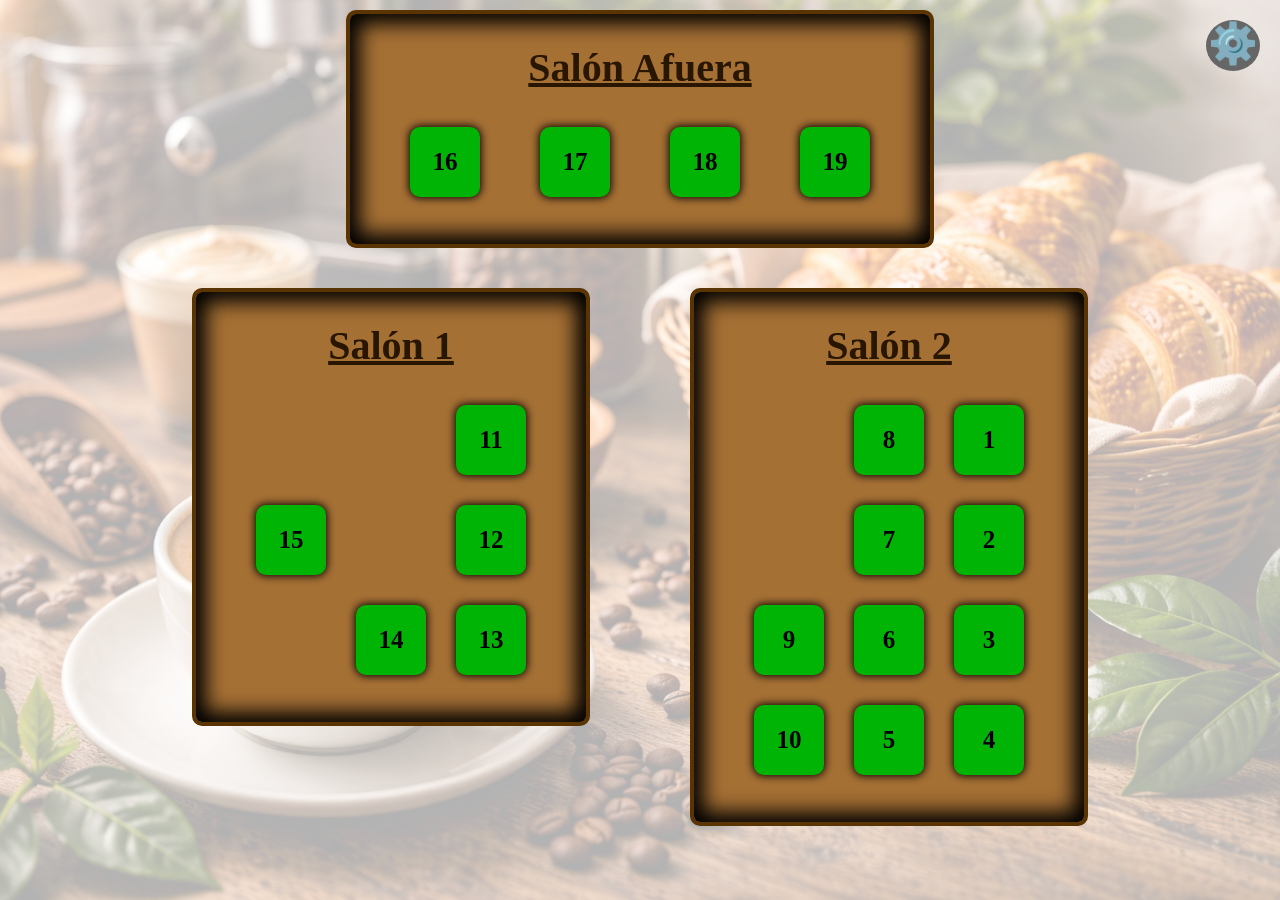
<file: index.html>
<!DOCTYPE html>
<html lang="en">
<head>
    <meta charset="UTF-8">
    <meta name="viewport" content="width=device-width, initial-scale=1.0">
    <title>MisiaPaula</title>
    <link rel="stylesheet" href="styles.css">
    <link rel="stylesheet" href="styleModal.css">
    <link rel="stylesheet" href="styleMoverMesa.css">
</head>
<body>
    <div class="fondo"></div>
    <a id="botonConfiguracion" href="PRODUCTOS/index.html" target="_blank">⚙️</a>

    <div class="divisionPrincipal" id="contenedorSalonAfuera">
        <div class="salones" id="salonAfuera">
            <h2 class="titulo-salon">Salón Afuera</h2>
            <div class="mesas" id="mesasAfuera">
                <button class="mesa" data-id="16">16</button>
                <button class="mesa" data-id="17">17</button>
                <button class="mesa" data-id="18">18</button>
                <button class="mesa" data-id="19">19</button>
            </div>
        </div>
    </div>
    <div class="divisionPrincipal" id="contenedorSalonesAdentro">
        <div class="salones" id="salonUno">
            <h2 class="titulo-salon">Salón 1</h2>
            <div class="mesas" id="mesasUno">
                <button class="mesa mesaInvisible"></button>
                <button class="mesa mesaInvisible"></button>
                <button class="mesa" data-id="11">11</button>
                <button class="mesa" data-id="15">15</button>
                <button class="mesa mesaInvisible"></button>
                <button class="mesa" data-id="12">12</button>
                <button class="mesa mesaInvisible"></button>
                <button class="mesa" data-id="14">14</button>
                <button class="mesa" data-id="13">13</button>
            </div>
        </div>
        <div class="salones" id="salonDos">
            <h2 class="titulo-salon">Salón 2</h2>
            <div class="mesas" id="mesasDos">
                <button class="mesa mesaInvisible"></button>
                <button class="mesa" data-id="8">8</button>
                <button class="mesa" data-id="1">1</button>
                <button class="mesa mesaInvisible"></button>
                <button class="mesa" data-id="7">7</button>
                <button class="mesa" data-id="2">2</button>
                <button class="mesa" data-id="9">9</button>
                <button class="mesa" data-id="6">6</button>
                <button class="mesa" data-id="3">3</button>
                <button class="mesa" data-id="10">10</button>
                <button class="mesa" data-id="5">5</button>
                <button class="mesa" data-id="4">4</button>
            </div>
        </div>
    </div>
    <div class="overlay" id="overlay">
        <div class="ventanaTotalComanda">
            <div class="ventanaModalProductosPedido">
                <button id="botonCerrarModal">X</button>
                <div id="productosGeneral">
                    <div id="categorias"></div>
                    <div id="barraBuscadora">
                        <div id="lupita">🔍</div>
                        <input type="text" id="inputBusqueda" placeholder="Buscar producto...">
                        <div id="resultadosBusqueda"></div>
                    </div>
                    <div id="productos"></div>
                </div>
                <div id="pedidosGeneral">
                    <div id="pedidos"></div>
                    <div id="total">
                        <span>Total:</span>
                        <span id="precioTotal">$0</span>
                    </div>
                </div>
            </div>
            <div class="botones-mesa">
            <button class="opciones-mesa" id="botonMoverMesa"><span>Mover mesa</span>➡️</button>
            <button class="opciones-mesa" id="tachoBasura">🗑</button>
            </div>
        </div>
    </div>
    <div class="overlayCambioMesa" id="CambiodeMesa">
        <div class="ventanaCambioMesa">
            <button id="botonCerrarModalCambioMesa">X</button>
            <h2 id="tituloCambioMesa">¿A que mesa quieres mover la mesa actual?</h2>
            <select id="inputCambioMesa">
                    <option value="" disabled selected>Selecciona La Mesa</option>
            </select>
        </div>
    </div>
    <script src="script.js"></script>
</body>
</html>
</file>
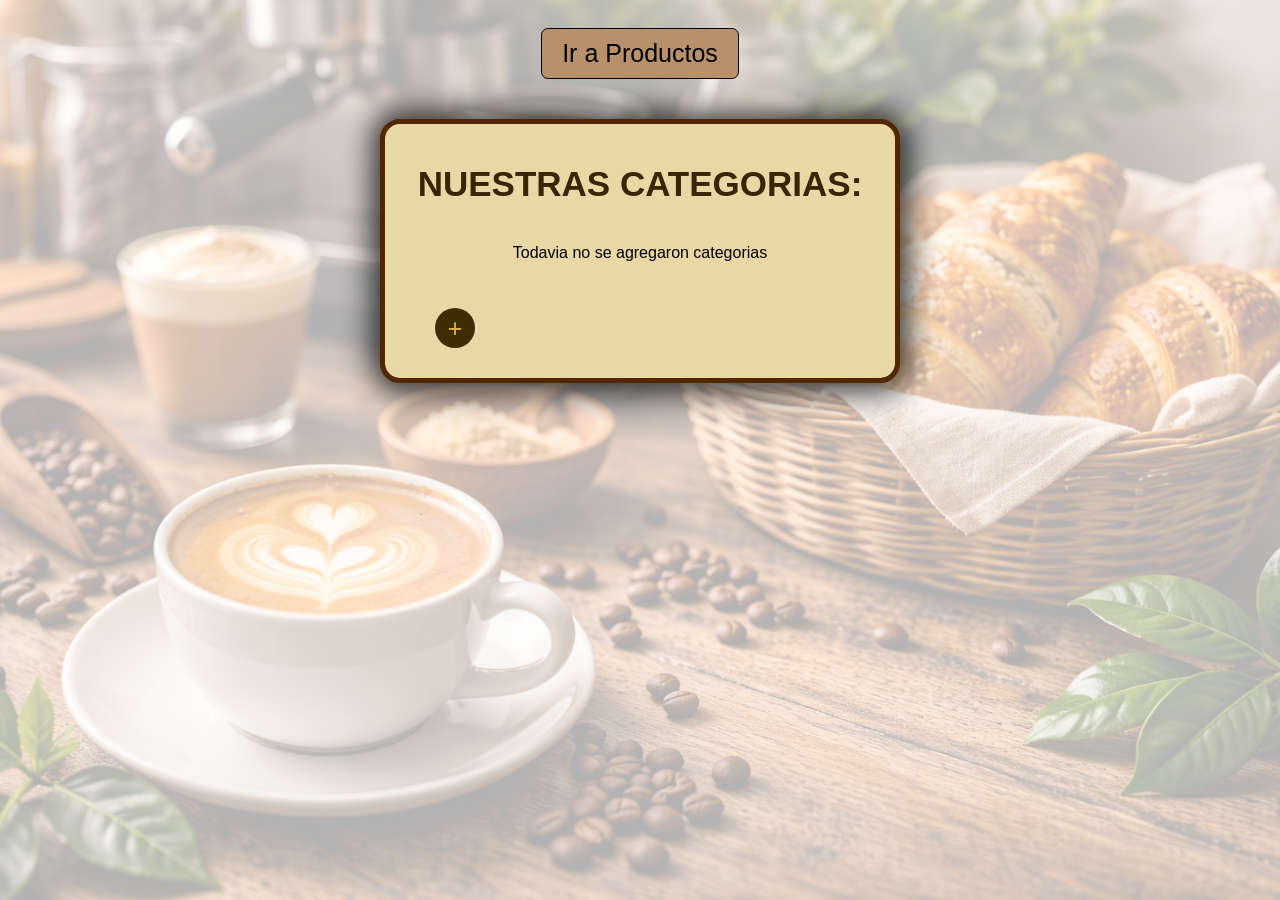
<file: CATEGORIAS/index.html>
<!DOCTYPE html>
<html lang="en">
<head>
    <meta charset="UTF-8">
    <meta name="viewport" content="width=device-width, initial-scale=1.0">
    <title>CATEGORIAS - MISIAPAULA</title>
    <link rel="stylesheet" href="styles.css">
    <link rel="stylesheet" href="styleForm.css">
    <link rel="stylesheet" href="stylePregSeg.css">
</head>
<body>
    <div class="fondo"></div>
    <a id="botonProductos" href="../PRODUCTOS/index.html">
        Ir a Productos
    </a>
    <p class="mensajeError" id="mensajeErrorCantidad"></p>
    <main>
        <h1>NUESTRAS CATEGORIAS:</h1>
        <table>
            <tbody>
            </tbody>
        </table>
        <button id="botonSumar">+</button>
    </main>
    <div class="overlay" id="overlay">
        <p class="mensajeError" id="mensajeErrorInput"></p>
        <div class="ventanaModal" id="formularioCategorias">
            <button id="botonCerrarModal">X</button>

            <h2>NUEVA CATEGORIA:</h2>

            <div class="campo">
                <label for="inputCategoria">Nombre:</label>
                <input type="text" id="inputCategoria">
            </div>

            <button id="botonGuardar">Guardar</button>
        </div>
    </div>
    <div class="overlaySeguridad" id="overlaySeguridad">
        <div class="ventanaModalSeguridad" id="ConsultaEliminacion">
            <p id="textoEliminacionCategoria"></p>
            <div class="botonesDecision">
                <button class="botonDecision" id="botonNo">No</button>
                <button class="botonDecision" id="botonSi">Si</button>
            </div>
        </div>
    </div>
    <script src="script.js"></script>
</body>
</html>
</file>
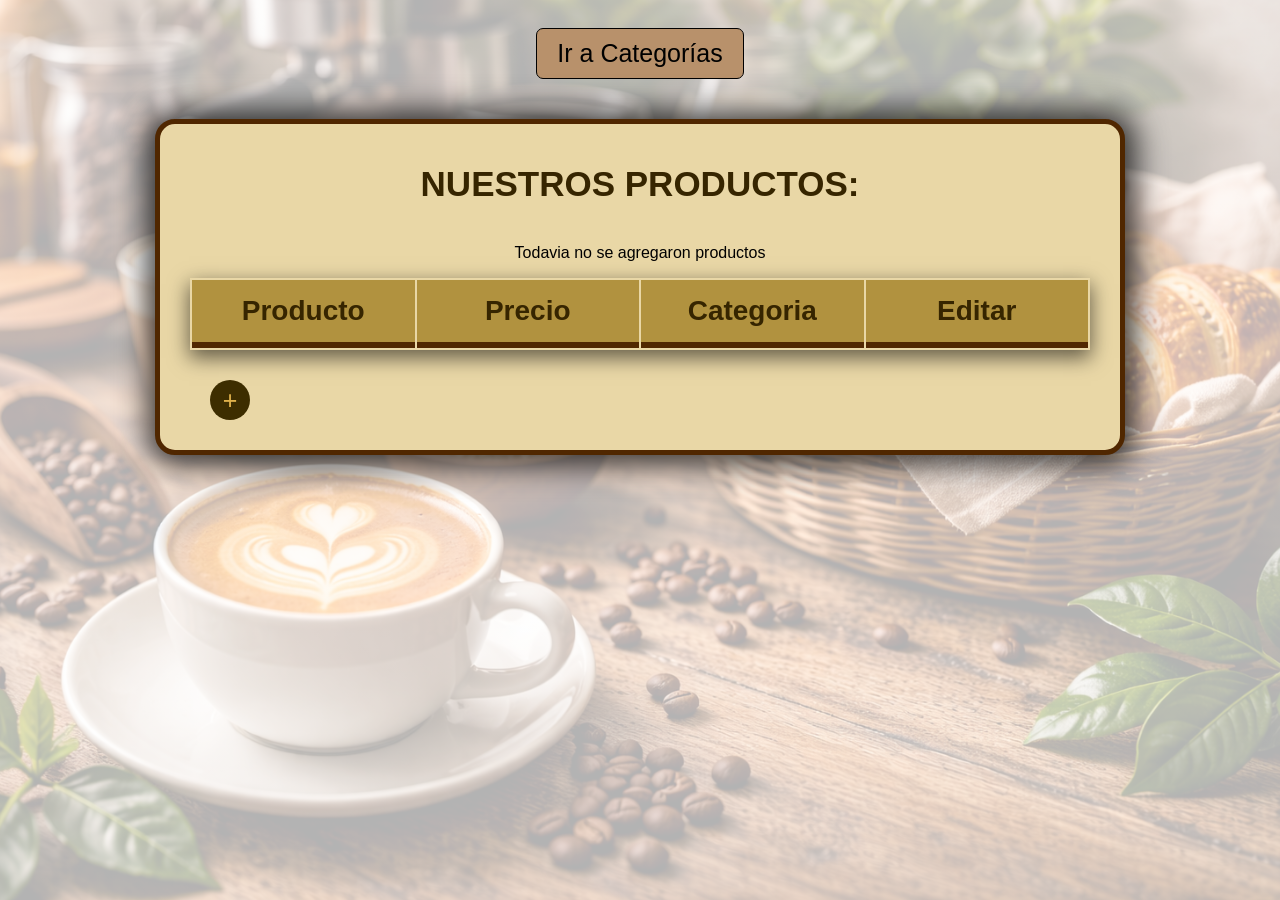
<file: PRODUCTOS/index.html>
<!DOCTYPE html>
<html lang="en">
<head>
    <meta charset="UTF-8">
    <meta name="viewport" content="width=device-width, initial-scale=1.0">
    <title>PRODUCTOS - MISIAPAULA</title>
    <link rel="stylesheet" href="styles.css">
    <link rel="stylesheet" href="styleForm.css">
    <link rel="stylesheet" href="stylePregSeg.css">
</head>
<body>
    <div class="fondo"></div>
    <a id="botonCategorias" href="../CATEGORIAS/index.html">
        Ir a Categorías
    </a>
    <main>
        <h1>NUESTROS PRODUCTOS:</h1>
        <table>
            <thead>
                <tr>
                    <th>Producto</th>
                    <th>Precio</th>
                    <th>Categoria</th>
                    <th>Editar</th>
                </tr>
            </thead>
            <tbody>
            </tbody>
        </table>
        <button id="botonSumar">+</button>
    </main>
    <div class="overlay" id="overlay">
        <p class="mensajeError" id="mensajeError"></p>
        <div class="ventanaModal" id="formularioProducto">
            <button id="botonCerrarModal">X</button>

            <h2>NUEVO PRODUCTO:</h2>

            <div class="campo">
                <label for="inputNombre">Nombre:</label>
                <input type="text" id="inputNombre">
            </div>

            <div class="campo">
                <label for="inputPrecio">Precio:</label>
                <input type="number" id="inputPrecio">
            </div>

            <div class="campo">
                <label for="inputCategoria">Categoría:</label>
                <select id="inputCategoria">
                    <option value="" disabled selected>Selecciona La Categoria</option>
                </select>
            </div>

            <button id="botonGuardar">Guardar</button>
        </div>
    </div>
    <div class="overlaySeguridad" id="overlaySeguridad">
        <div class="ventanaModalSeguridad" id="ConsultaEliminacion">
            <p id="textoEliminacionProducto"></p>
            <div class="botonesDecision">
                <button class="botonDecision" id="botonNo">No</button>
                <button class="botonDecision" id="botonSi">Si</button>
            </div>
        </div>
    </div>
    <script src="script.js"></script>
</body>
</html>
</file>
<file: styles.css>
body {
    margin: 0;
    font-family: Cambria, Cochin, Georgia, Times, 'Times New Roman', serif;
    display: flex;
    flex-direction: column;
}

.fondo {
    position: fixed;
    inset: 0;
    background-image:
        linear-gradient(rgba(255,255,255,0.7), rgba(255,255,255,0.7)),
        url("fondopagina.png");
    background-size: cover;
    background-position: center;
    background-repeat: no-repeat;
    z-index: -1;
}

/*BOTON CONFIGURACION*/
#botonConfiguracion{
    position: absolute;
    background-color: rgb(102, 102, 102);
    padding: 0px 2px 4px 2px;
    text-decoration: none ;
    border-radius: 50%;
    font-size: 40px;
    transition: font-size 0.3s, transform 0.3s;
    top: 20px;
    right: 20px;
}
#botonConfiguracion:hover {
    padding: 0px 2px 6px 2px;
    font-size: 60px;
    transform: rotate(180deg);
}

/*LOS 2 DIVS PRINCIPALES*/
.divisionPrincipal{
    display: flex;
    justify-content: center;
    gap: 100px;
}
/*DIV PRINCIPAL DE ABAJO*/
#contenedorSalonesAdentro{
    margin: 40px 40px;
}

/*LOS 3 SALONES*/
.salones{
    border: 4px solid rgb(90, 52, 2);
    border-radius: 10px;
    background-color: rgb(165, 112, 52);
    display: flex;
    flex-direction: column;
    box-shadow: inset 0px 0px 20px 10px rgb(0, 0, 0);
    text-align: center;
}

/*LA CAJA DE LAS MESAS*/
.mesas{
    display: flex;
    flex-wrap: wrap;
    margin: 20px 60px;
    gap: 30px;
    justify-content: center;
}

/*CADA MESA INDIVIDUAL*/
.mesa{
    display: flex;
    flex-direction: column;
    justify-content: center;
    align-items: center;
    text-align: center;
    width: 70px;
    height: 70px;
    border-radius: 10px;
    border: none;
    box-shadow: 0px 0px 9px 1px #000;
    background-color: rgb(0, 180, 6);
    transition: transform 0.2s, background-color 0.2s;
    font-size: 25px;
    font-family: Cambria, Cochin, Georgia, Times, 'Times New Roman', serif;
    font-weight: bold;
}
.mesa small{
    font-size: 20px;
    margin-top: 2px;
}
.mesa:not(.mesaInvisible):hover{
    background-color: rgb(0, 102, 2);
    transform: scale(1.2);
}

.mesaOcupada{
    background-color: #ff1e1e;
}
.mesa.mesaOcupada:hover{
    background-color: #be0000;
}

/*SALON DE AFUERA CON LA CAJA DE LAS MESAS*/
#salonAfuera{
    margin-top: 10px;
    height: 230px;
}
#mesasAfuera{
    gap: 60px;
}

/*SALON UNO*/
#salonUno{
    height: 430px;
    width: 390px;
}

/*SALON DOS*/
#salonDos{
    height: 530px;
    width: 390px;
}

/*TITULOS*/
.titulo-salon{
    color: rgb(41, 22, 0);
    margin: 30px 0 16px 0;
    font-size: 40px;
    text-decoration: underline;
}

.mesaInvisible{
    color: transparent;
    background-color: transparent;
    box-shadow: 0 0 0 0;
}
</file>
<file: styleModal.css>
.overlay {
    display: none;
    position: fixed;
    inset: 0;
    background-color: rgba(0, 0, 0, 0.733);
    justify-content: center;
    align-items: center;
    z-index: 1000;
}

/*ESTA ES LA VENTANA TOTAL CON EL TACHO INCLUIDO*/
.ventanaTotalComanda{
    height: 90vh;
    width: 90vw;
    display: flex;
    align-items: flex-end;
}

/*ESTA ES LA VENTANA CON LOS PRODUCTOS Y PEDIDOS (SIN EL TACHO)*/
.ventanaModalProductosPedido {
    height: 100%;
    width: 100%;
    border: 4px solid rgb(80, 39, 0);
    border-radius: 15px;
    display: flex;
    position: relative;
    box-sizing: border-box;
}

/*VENTANA DE LA IZQUIERDA (PRODUCTOS Y CATEGORIA)*/
#productosGeneral{
    display: flex;
    flex-direction: column;
    height: 100%;
    width: 50%;
    height: 100%;
    background-color: rgb(199, 139, 71);
    border-top-left-radius: 11px;
    border-bottom-left-radius: 11px;
    border-right: 3px solid black;
}
/*BARRA DE CATEGORIAS*/
#categorias {
    width: 100%;
    display: flex;
    gap: 10px;
    padding: 10px 0;
    border-bottom: 2px solid rgb(80, 39, 0);
}
/*cada boton de categoria*/
.categoria {
    flex: 1;
    border: 2px solid rgb(80, 39, 0);
    border-radius: 10px;
    background-color: #f8be72;
    font-size: 16px;
    font-weight: bold;
    cursor: pointer;
    white-space: normal; 
    word-wrap: break-word;
    overflow: hidden;
    text-overflow: ellipsis;
    padding: 20px 0;
    font-family: 'Trebuchet MS', 'Lucida Sans Unicode', 'Lucida Grande', 'Lucida Sans', Arial, sans-serif;
    transition: background-color 0.2s;
}
.categoria:hover{
    background-color: #b16501;
}
.categoriaSeleccionada {
    background-color: #834a00;
    color: white;
}

/*BARRA DE BUSQUEDA*/
#barraBuscadora {
    display: flex;
    padding: 10px;
    border-bottom: 2px solid rgb(80, 39, 0);
    position: relative;
    gap: 10px;
}
#lupita{
    font-size: 30px;
    background-color: #88510a;
    border-radius: 50%;
}
#inputBusqueda {
    width: 100%;
    padding: 0 13px;
    font-size: 16px;
    border-radius: 10px;
    border: 2px solid rgb(80, 39, 0);
    box-sizing: border-box;
}
#inputBusqueda:focus{
    outline: 2px solid rgb(255, 255, 255);
    border: 2px solid rgba(80, 39, 0, 0);
}
#resultadosBusqueda {
    position: absolute;
    top: 50px;
    left: 64px;
    background-color: white;
    border: 1px solid #ccc;
    z-index: 9999;
    display: none;
    border: none;
}
.resultadoBusqueda {
    padding: 12px;
    cursor: pointer;
    border-bottom: 1px solid rgb(80, 39, 0);
}
.resultadoBusqueda:hover {
    background-color: #fdb93a;
}

/*CUADRADO MUESTRA DE LOS PRODUCTOS*/
#productos {
    flex: 1;
    overflow-y: auto;
    padding: 10px;
    background-color: #5e3500;
}
.producto {
    width: 100%;
    padding: 15px;
    margin-bottom: 10px;
    border: none;
    border-radius: 10px;
    background-color: #f8be72;
    font-size: 1.2rem;
    font-weight: bold;
    cursor: pointer;
    border: 1px solid rgb(80, 39, 0);
    transition: background-color 0.1s;
}
.producto:hover{
    background-color: #c26f02;
}

/*----------------------------------------------------------------------------------------------------------------------------------*/

/*VENTANA DE LA DERECHA (PEDIDOS)*/
#pedidosGeneral{
    width: 50%;
    height: 100%;
    background-color: rgb(236, 236, 236);
    border-top-right-radius: 11px;
    border-bottom-right-radius: 11px;
    display: flex;
    flex-direction: column;
}
#pedidos{
    flex: 1;
    overflow-y: auto;
}
/*Este es el producto con el nombre, botones y precio*/
.filaPedido{
    display: grid;
    grid-template-columns: 1fr 140px 160px;
    align-items: center;
    gap: 0px;
    min-height: 60px;
    padding: 0px 10px;
    border-bottom: 1px solid #a3a3a3;
}
.nombrePedido{
    overflow: hidden;
    white-space: nowrap;
    text-overflow: ellipsis;
    font-weight: bold;
    font-size: 15px;
    text-align: center;
}
.controlesCantidad{
    display: flex;
    justify-content: center;
    align-items: center;
    gap: 10px;
}
.controlesCantidad button {
    width: 35px;
    height: 35px;
    border-radius: 6px;
    font-weight: bold;
    border: none;
    background-color: #9e9e9e;
    transition: background-color 0.1s;
}

.mas:hover{
    background-color: rgb(0, 168, 0);
}
.menos:hover{
    background-color: rgb(206, 0, 0);
}

.precioPedido{
    text-align: center;
    font-weight: bold;
    color: #9b5a00;
}

#total{
    padding: 15px 60px;
    font-size: 40px;
    font-weight: bold;
    border-top: 2px solid #ccc;
    background-color: white;

    flex-shrink: 0;
}

#total{
    display: flex;
    justify-content: space-between;
}

/*----------------------------------------------------------------------------------------------------------------------------------*/

/*BOTONES DE LA VENTANA MODAL*/
.opciones-mesa{
    width: 90px;
    height: 70px;
    border: none;
    cursor: pointer;
    transition: 0.2s;
    border-radius: 20px;
    bottom: 0;
}

#tachoBasura{
    color: white;
    font-size: 62px;
    background-color: rgb(200, 60, 60);
    padding-bottom: 90px;
}
#tachoBasura:hover{
    background-color: rgb(80, 0, 0);
}


#botonMoverMesa{
    margin-bottom: 4px;
    display: flex;
    flex-direction: column;
    font-size: 19px;
    width: 90px;
    height: 100px;
    background-color: #f0f0f0;
    padding-top: 14px;
    font-weight: bold;
    font-family: 'Trebuchet MS', 'Lucida Sans Unicode', 'Lucida Grande', 'Lucida Sans', Arial, sans-serif;
}
#botonMoverMesa:hover{
    background-color: rgb(129, 129, 129);
}

/*BOTON PARA CERRAR LA VENTANA MODAL*/
#botonCerrarModal {
    position: absolute;
    top: 0px;
    right: 0px;
    width: 35px;
    height: 35px;
    border: none;
    border-top-right-radius: 10px;
    border-bottom-left-radius: 10px;
    cursor: pointer;
    transition: background-color 0.2s;
    font-size: 19px;
    font-weight: bold;
    color: rgb(54, 37, 0);
}
#botonCerrarModal:hover{
    background-color: rgb(255, 82, 82);
}
</file>
<file: styleMoverMesa.css>
.overlayCambioMesa {
    display: none;
    position: fixed;
    inset: 0;
    background-color: rgba(0, 0, 0, 0.733);
    justify-content: center;
    align-items: center;
    z-index: 1000;
}

.ventanaCambioMesa{
    height: 200px;
    width: 600px;
    display: flex;
    flex-direction: column;
    position: relative;
    background-color: rgb(233, 215, 166);
    padding: 20px;
    border-radius: 15px;
    border: 4px solid rgb(32, 16, 0);
    justify-content: center;
    align-items: center;
}

#tituloCambioMesa{
    font-size: 25px;
    margin-top: 0px;
    margin-bottom: 50px;
    font-family: 'Trebuchet MS', 'Lucida Sans Unicode', 'Lucida Grande', 'Lucida Sans', Arial, sans-serif;
}

#botonCerrarModalCambioMesa {
    position: absolute;
    top: 0px;
    right: 0px;
    width: 30px;
    height: 30px;
    border: none;
    border-top-right-radius: 10px;
    border-bottom-left-radius: 10px;
    cursor: pointer;
    transition: background-color 0.2s;
    font-size: 17px;
    font-weight: bold;
    color: rgb(54, 37, 0);
}
#botonCerrarModalCambioMesa:hover{
    background-color: rgb(255, 82, 82);
}

#inputCambioMesa{
    font-size: 25px;
    padding: 10px;
    width: 50%;
}
</file>
<file: CATEGORIAS/styles.css>
body {
    font-family: 'Trebuchet MS', 'Lucida Sans Unicode', 'Lucida Grande', 'Lucida Sans', Arial, sans-serif;
    display: flex;
    justify-content: center;
    align-items: center;
    flex-direction: column;
}

.fondo {
    position: fixed;
    inset: 0;
    background-image:
        linear-gradient(rgba(255,255,255,0.7), rgba(255,255,255,0.7)),
        url("../fondopagina.png");
    background-size: cover;
    background-position: center;
    background-repeat: no-repeat;
    z-index: -1;
}

main {
    min-width: 450px;
    background-color: rgb(233, 215, 166);
    padding: 30px;
    border-radius: 20px;
    box-shadow: 1px 1px 30px 10px rgba(0, 0, 0, 0.74);
    margin: 40px 0;
    border: 5px solid rgb(80, 39, 0);
}

h1 {
    margin-top: 10px;
    margin-bottom: 40px;
    text-align: center;
    font-size: 35px;
    color: rgb(54, 37, 0);
}

table {
    width: 100%;
    border-radius: 20px;
    border-collapse: separate;
    border-spacing: 0px 5px;
}

tr{
    border-radius: 20px;
    overflow: hidden;
}


td{
    font-size: 25px;
    text-align: center;
    background-color: rgb(177, 146, 63);
    padding: 10px;
    font-family: 'Lucida Sans', 'Lucida Sans Regular', 'Lucida Grande', 'Lucida Sans Unicode', Geneva, Verdana, sans-serif;
    color: rgb(54, 37, 0);
    font-weight: bolder;
    border-radius: 10px;
    overflow: hidden;
    border-bottom: 4px solid rgb(80, 39, 0);
}

span{
    padding: 0 30px 0 12px;
}

.filaCategoria {
    display: flex;
    align-items: center;
    justify-content: space-between;
}

.botonesConfiguracion{
    display: flex;
    align-items: center;
    justify-content: space-between;
    gap: 10px;
}

.btnConfig {
    background-color: rgb(245, 224, 224);
    border: none;
    cursor: pointer;
    border-radius: 5px;
    border: 1px solid black;
    transition: background-color 0.2s;
}

.btnEditar{
    width: 28px;
    height: 28px;
}
.btnEditar:hover{
    background-color: rgb(98, 154, 244);
}

.btnEliminar{
    font-size: 18px;
    font-weight: bold;
    width: 30px;
}
.btnEliminar:hover{
    background-color: rgb(255, 82, 82);
}

#botonSumar{
    background-color: rgb(61, 45, 0);
    height: 40px;
    width: 40px;
    font-size: 25px;
    margin-top: 30px;
    margin-left: 20px;
    border-radius: 50%;
    cursor: pointer;
    border: none;
    color: rgb(224, 177, 75);
    transition: 0.2s;
}

#botonSumar:not(.sinHover):hover{
    background-color: rgb(150, 95, 0);
    box-shadow: 0px 0px 10px 3px rgba(0, 0, 0, 0.5);
    color: rgb(83, 64, 1);
}

.mensajeError {
    position: absolute;
    top: 0px;
    background-color: rgb(255, 82, 82);
    border: 3px solid rgb(0, 0, 0);
    font-size: 30px;
    padding: 30px;
    display: none;
    opacity: 0;
    transform: translateY(10px);
    transition:
        opacity 0.5s,
        transform 0.5s;
    z-index: 2000;
}

#botonProductos {
    font-size: 25px;
    background-color: #b8916b;
    padding: 10px 20px;
    text-decoration: none;
    border: 1px solid black;
    border-radius: 7px;
    color: black;
    margin-top: 20px;
}
</file>
<file: CATEGORIAS/styleForm.css>
.overlay {
    display: none;
    position: fixed;
    inset: 0;
    background-color: rgba(0, 0, 0, 0.61);
    justify-content: center;
    align-items: center;
    z-index: 1000;
}

.ventanaModal {
    min-width: 550px;
    min-height: 290px;
    background-color: rgb(233, 215, 166);
    border: 4px solid rgb(80, 39, 0);
    border-radius: 15px;
    padding: 30px;
    display: flex;
    flex-direction: column;
    gap: 30px;
    position: relative;
}

#botonCerrarModal {
    position: absolute;
    top: 0px;
    right: 0px;
    width: 35px;
    height: 35px;
    border: none;
    border-top-right-radius: 10px;
    border-bottom-left-radius: 10px;
    cursor: pointer;
    transition: background-color 0.2s;
    font-size: 19px;
    font-weight: bold;
    color: rgb(54, 37, 0);
}
#botonCerrarModal:hover{
    background-color: rgb(255, 82, 82);
}

.campo {
    font-size: 40px;
    display: flex;
    align-items: center;
    margin-bottom: 40px;
    color: rgb(54, 37, 0);
}

input{
    font-size: 25px;
}

#botonGuardar{
    position: absolute;
    right: 0px;
    bottom: 0px;
    margin-right: 20px;
    margin-bottom: 20px;
    cursor: pointer;
    border: none;
    width: 150px;
    height: 50px;
    transition: 0.2s;
    font-family: 'Trebuchet MS', 'Lucida Sans Unicode', 'Lucida Grande', 'Lucida Sans', Arial, sans-serif;
    font-size: 25px;
    border: 2px solid black;
}

#botonGuardar:hover{
    background-color: rgb(83, 219, 83);
    box-shadow: 0px 0px 10px 3px rgba(0, 0, 0, 0.336);
}

h2{
    text-align: center;
    font-size: 40px;
    text-decoration: underline;
}
</file>
<file: CATEGORIAS/stylePregSeg.css>
.overlaySeguridad {
    display: none;
    position: fixed;
    inset: 0;
    background-color: rgba(0, 0, 0, 0.61);
    justify-content: center;
    align-items: center;
    z-index: 1000;
}

.ventanaModalSeguridad {
    min-width: 300px;
    min-height: 90px;
    background-color: rgb(233, 215, 166);
    border: 4px solid rgb(80, 39, 0);
    border-radius: 15px;
    padding: 30px;
    display: flex;
    flex-direction: column;
    gap: 30px;
    position: relative;
}

#textoEliminacionCategoria{
    margin: 0;
    font-size: 18px;
}

.botonesDecision{
    display: flex;
    justify-content: center;
    align-items: center;
    margin-top: 15px;
    gap: 20px;
}

#botonNo{
    background-color: rgb(255, 82, 82);
}
#botonNo:hover{
    background-color: rgb(134, 0, 0);
}

#botonSi{
    background-color: rgb(151, 199, 88);
}
#botonSi:hover{
    background-color: rgb(44, 92, 0);
}

.botonDecision{
    border: none;
    border: 1px solid black;
    padding: 2px 100px;
    font-size: 16px;
}
</file>
<file: PRODUCTOS/styles.css>
body {
    font-family: 'Trebuchet MS', 'Lucida Sans Unicode', 'Lucida Grande', 'Lucida Sans', Arial, sans-serif;
    display: flex;
    justify-content: center;
    align-items: center;
    flex-direction: column;
}

.fondo {
    position: fixed;
    inset: 0;
    background-image:
        linear-gradient(rgba(255,255,255,0.7), rgba(255,255,255,0.7)),
        url("../fondopagina.png");
    background-size: cover;
    background-position: center;
    background-repeat: no-repeat;
    z-index: -1;
}

main {
    background-color: rgb(233, 215, 166);
    padding: 30px;
    border-radius: 20px;
    box-shadow: 1px 1px 30px 10px rgba(0, 0, 0, 0.74);
    margin: 40px 0;
    border: 5px solid rgb(80, 39, 0);
    width: 900px;
    max-width: 90vw;
}

h1 {
    margin-top: 10px;
    margin-bottom: 40px;
    text-align: center;
    font-size: 35px;
    color: rgb(54, 37, 0);
}

table {
    width: 100%;
    table-layout: fixed;
    box-shadow: 0px 7px 19px 1px rgba(0, 0, 0, 0.573);
    overflow: hidden;
}

th {
    font-size: 28px;
    background-color: rgb(177, 146, 63);
    padding: 15px;
    font-family: 'Lucida Sans', 'Lucida Sans Regular', 'Lucida Grande', 'Lucida Sans Unicode', Geneva, Verdana, sans-serif;
    color: rgb(54, 37, 0);
    overflow: hidden;
    border-bottom: 6px solid rgb(80, 39, 0);
}

tr{
    overflow: hidden;
}


td {
    text-align: center;
    border-radius: 10px;
    background-color: rgba(172, 163, 138, 0.426);
    padding: 10px 25px;
    font-family: 'Lucida Sans', 'Lucida Sans Regular', 'Lucida Grande', 'Lucida Sans Unicode', Geneva, Verdana, sans-serif;
    color: rgb(54, 37, 0);
    font-weight: bolder;
    font-size: 18px;

    overflow-wrap: break-word;
    white-space: normal;
}

#botonSumar{
    background-color: rgb(61, 45, 0);
    height: 40px;
    width: 40px;
    font-size: 25px;
    margin-top: 30px;
    margin-left: 20px;
    border-radius: 50%;
    cursor: pointer;
    border: none;
    color: rgb(224, 177, 75);
    transition: 0.2s;
}

#botonSumar:hover{
    background-color: rgb(150, 95, 0);
    box-shadow: 0px 0px 10px 3px rgba(0, 0, 0, 0.5);
    color: rgb(83, 64, 1);
}

.mensajeError {
    position: absolute;
    top: 0px;
    background-color: rgb(255, 82, 82);
    border: 3px solid rgb(0, 0, 0);
    font-size: 30px;
    padding: 30px;
    display: none;
    opacity: 0;
    transform: translateY(10px);
    transition:
        opacity 0.5s,
        transform 0.5s;
    z-index: 2000;
}

.botonesEditar{
    width: 35px;
    height: 35px;
    font-size: 15px;
    cursor: pointer;
    border: 1px solid black;
    transition: background-color 0.2s;
    border-radius: 5px;
}

.botonEditar:hover{
    background-color: rgb(98, 154, 244);
}

.botonEliminar{
    font-size: 25px;
    font-weight: bold;
}
.botonEliminar:hover{
    background-color: rgb(255, 82, 82);
}

#botonCategorias {
    font-size: 25px;
    background-color: #b8916b;
    padding: 10px 20px;
    text-decoration: none;
    border: 1px solid black;
    border-radius: 7px;
    color: black;
    margin-top: 20px;
}

.botonesConfig{
    display: flex;
    justify-content: center;
    gap: 10px;
}
</file>
<file: PRODUCTOS/styleForm.css>
.overlay {
    display: none;
    position: fixed;
    inset: 0;
    background-color: rgba(0, 0, 0, 0.61);
    justify-content: center;
    align-items: center;
    z-index: 1000;
}

.ventanaModal {
    min-width: 600px;
    min-height: 500px;
    background-color: rgb(233, 215, 166);
    border: 4px solid rgb(80, 39, 0);
    border-radius: 15px;
    padding: 30px;
    display: flex;
    flex-direction: column;
    gap: 30px;
    position: relative;
}

#botonCerrarModal {
    position: absolute;
    top: 0px;
    right: 0px;
    width: 35px;
    height: 35px;
    border: none;
    border-top-right-radius: 10px;
    border-bottom-left-radius: 10px;
    cursor: pointer;
    transition: background-color 0.2s;
    font-size: 19px;
    font-weight: bold;
    color: rgb(54, 37, 0);
}

#botonCerrarModal:hover{
    background-color: rgb(255, 82, 82);
}

.campo {
    font-size: 40px;
    display: flex;
    align-items: center;
    gap: 10px;
    margin-bottom: 40px;
    color: rgb(54, 37, 0);
}

input{
    font-size: 25px;
    padding: 10px;
}

#botonGuardar{
    position: absolute;
    right: 0px;
    bottom: 0px;
    margin-right: 20px;
    margin-bottom: 20px;
    cursor: pointer;
    border: none;
    width: 150px;
    height: 50px;
    transition: 0.2s;
    font-family: 'Trebuchet MS', 'Lucida Sans Unicode', 'Lucida Grande', 'Lucida Sans', Arial, sans-serif;
    font-size: 25px;
    border: 2px solid black;
}

#botonGuardar:hover{
    background-color: rgb(83, 219, 83);
    box-shadow: 0px 0px 10px 3px rgba(0, 0, 0, 0.336);
}

select{
    font-size: 26px;
    padding: 10px;
}

h2{
    text-align: center;
    font-size: 40px;
    text-decoration: underline;
}
</file>
<file: PRODUCTOS/stylePregSeg.css>
.overlaySeguridad {
    display: none;
    position: fixed;
    inset: 0;
    background-color: rgba(0, 0, 0, 0.61);
    justify-content: center;
    align-items: center;
    z-index: 1000;
}

.ventanaModalSeguridad {
    min-width: 300px;
    min-height: 90px;
    background-color: rgb(233, 215, 166);
    border: 4px solid rgb(80, 39, 0);
    border-radius: 15px;
    padding: 30px;
    display: flex;
    flex-direction: column;
    gap: 30px;
    position: relative;
}

#textoEliminacionProducto{
    margin: 0;
    font-size: 18px;
}

.botonesDecision{
    display: flex;
    justify-content: center;
    align-items: center;
    margin-top: 15px;
    gap: 20px;
}

#botonNo{
    background-color: rgb(255, 82, 82);
}
#botonNo:hover{
    background-color: rgb(134, 0, 0);
}

#botonSi{
    background-color: rgb(151, 199, 88);
}
#botonSi:hover{
    background-color: rgb(44, 92, 0);
}

.botonDecision{
    border: none;
    border: 1px solid black;
    padding: 2px 100px;
    font-size: 16px;
}
</file>
